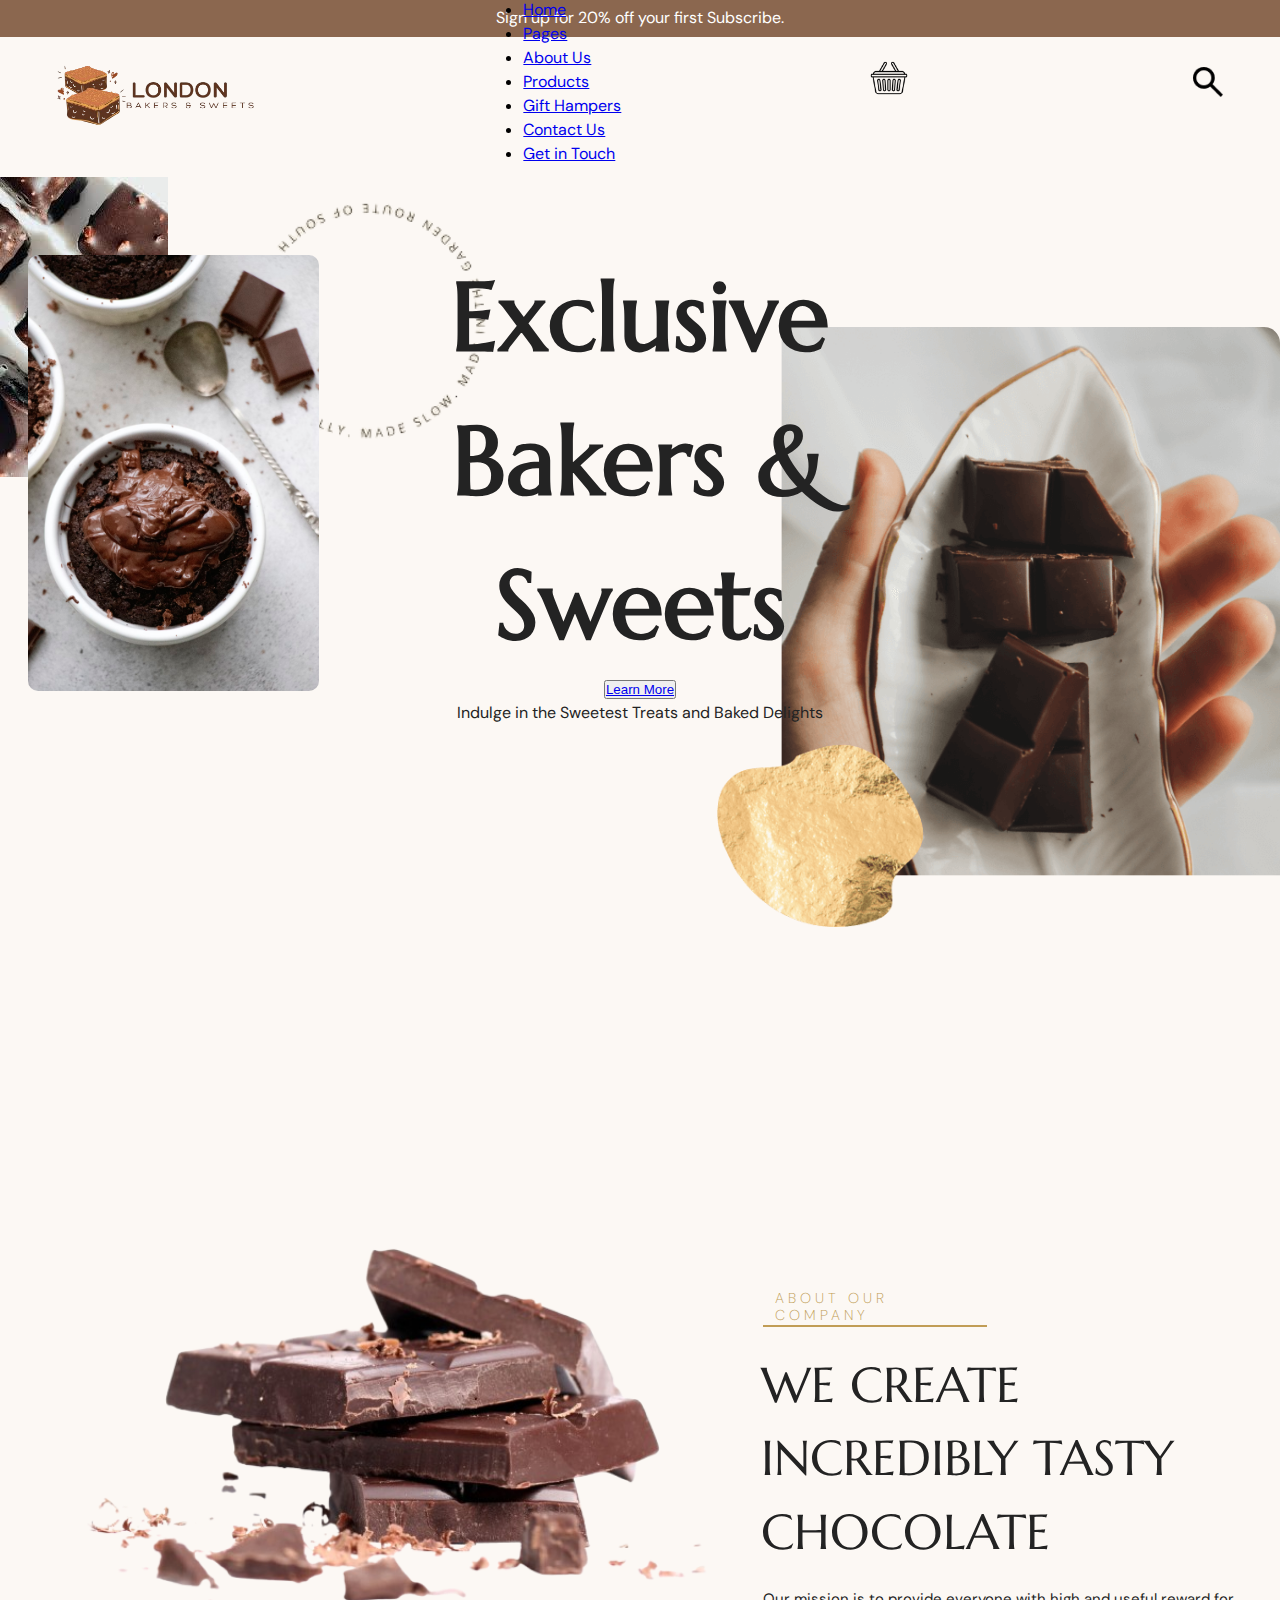
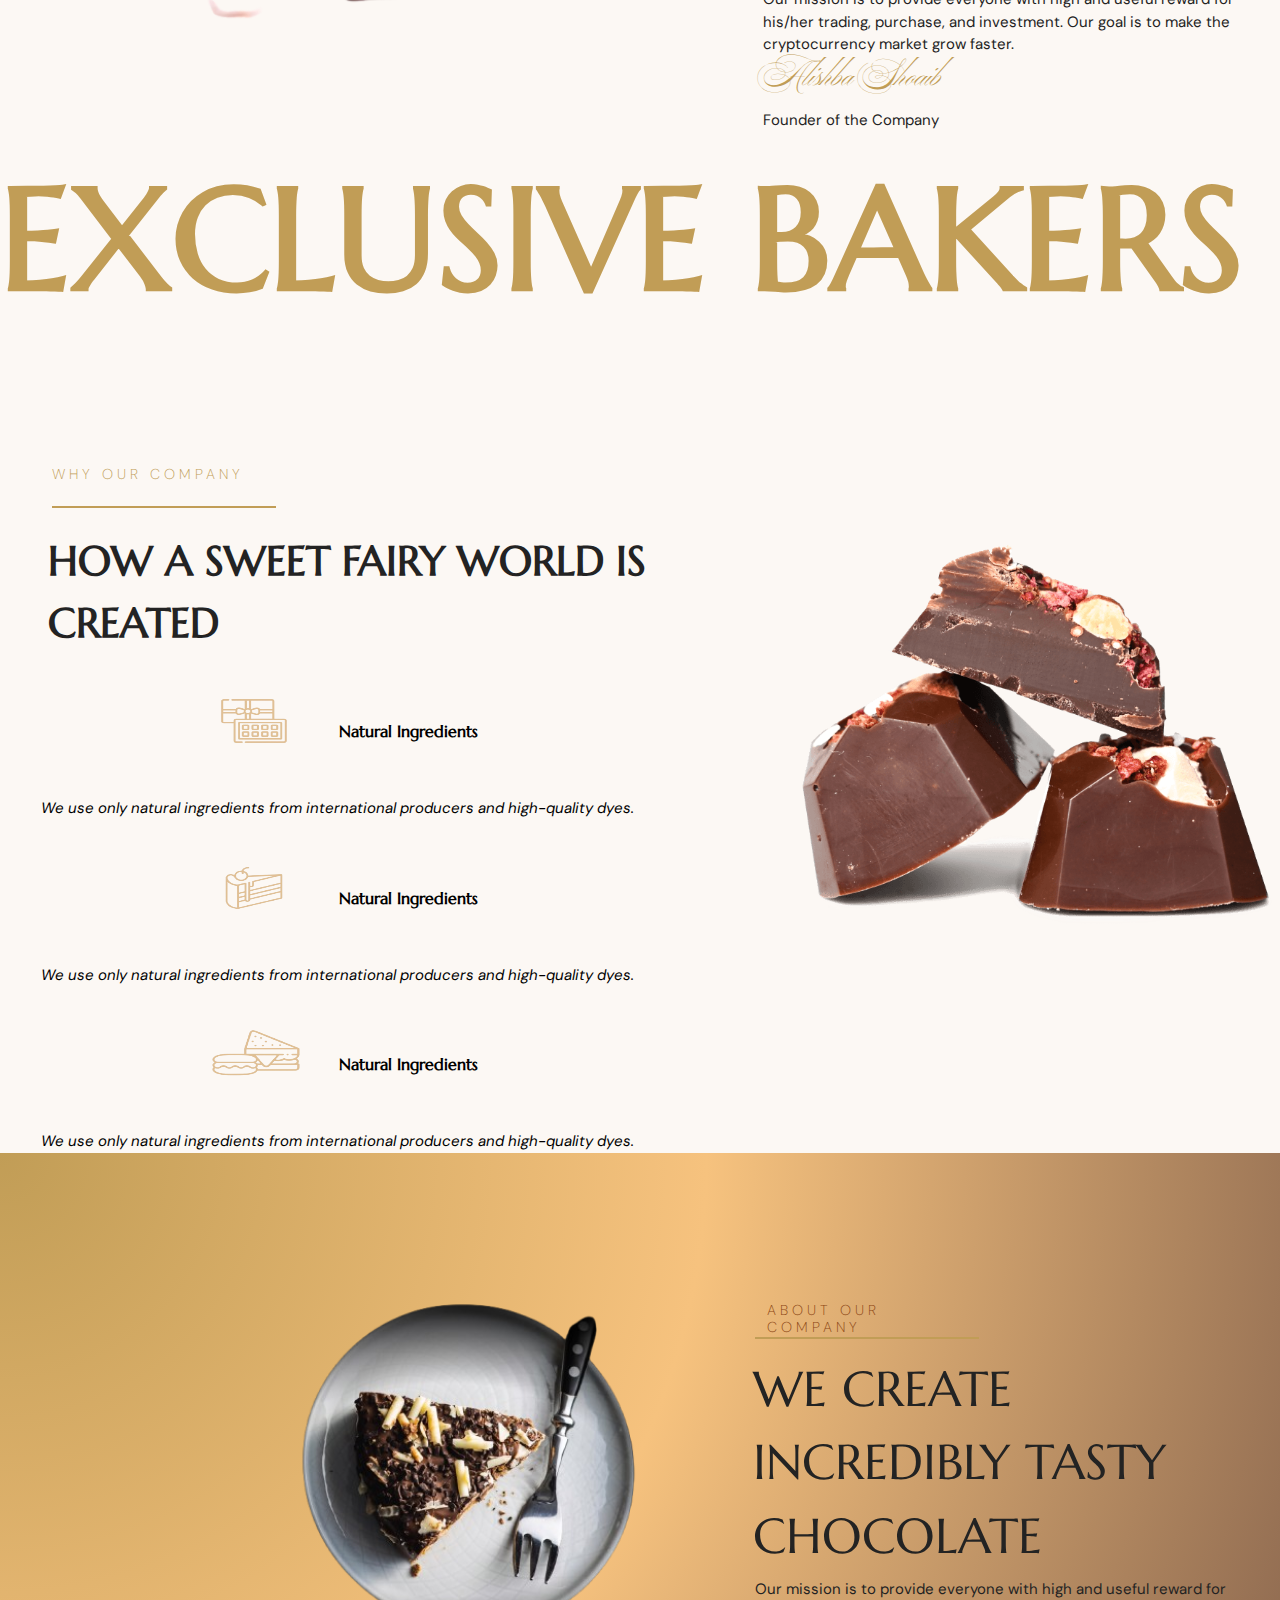
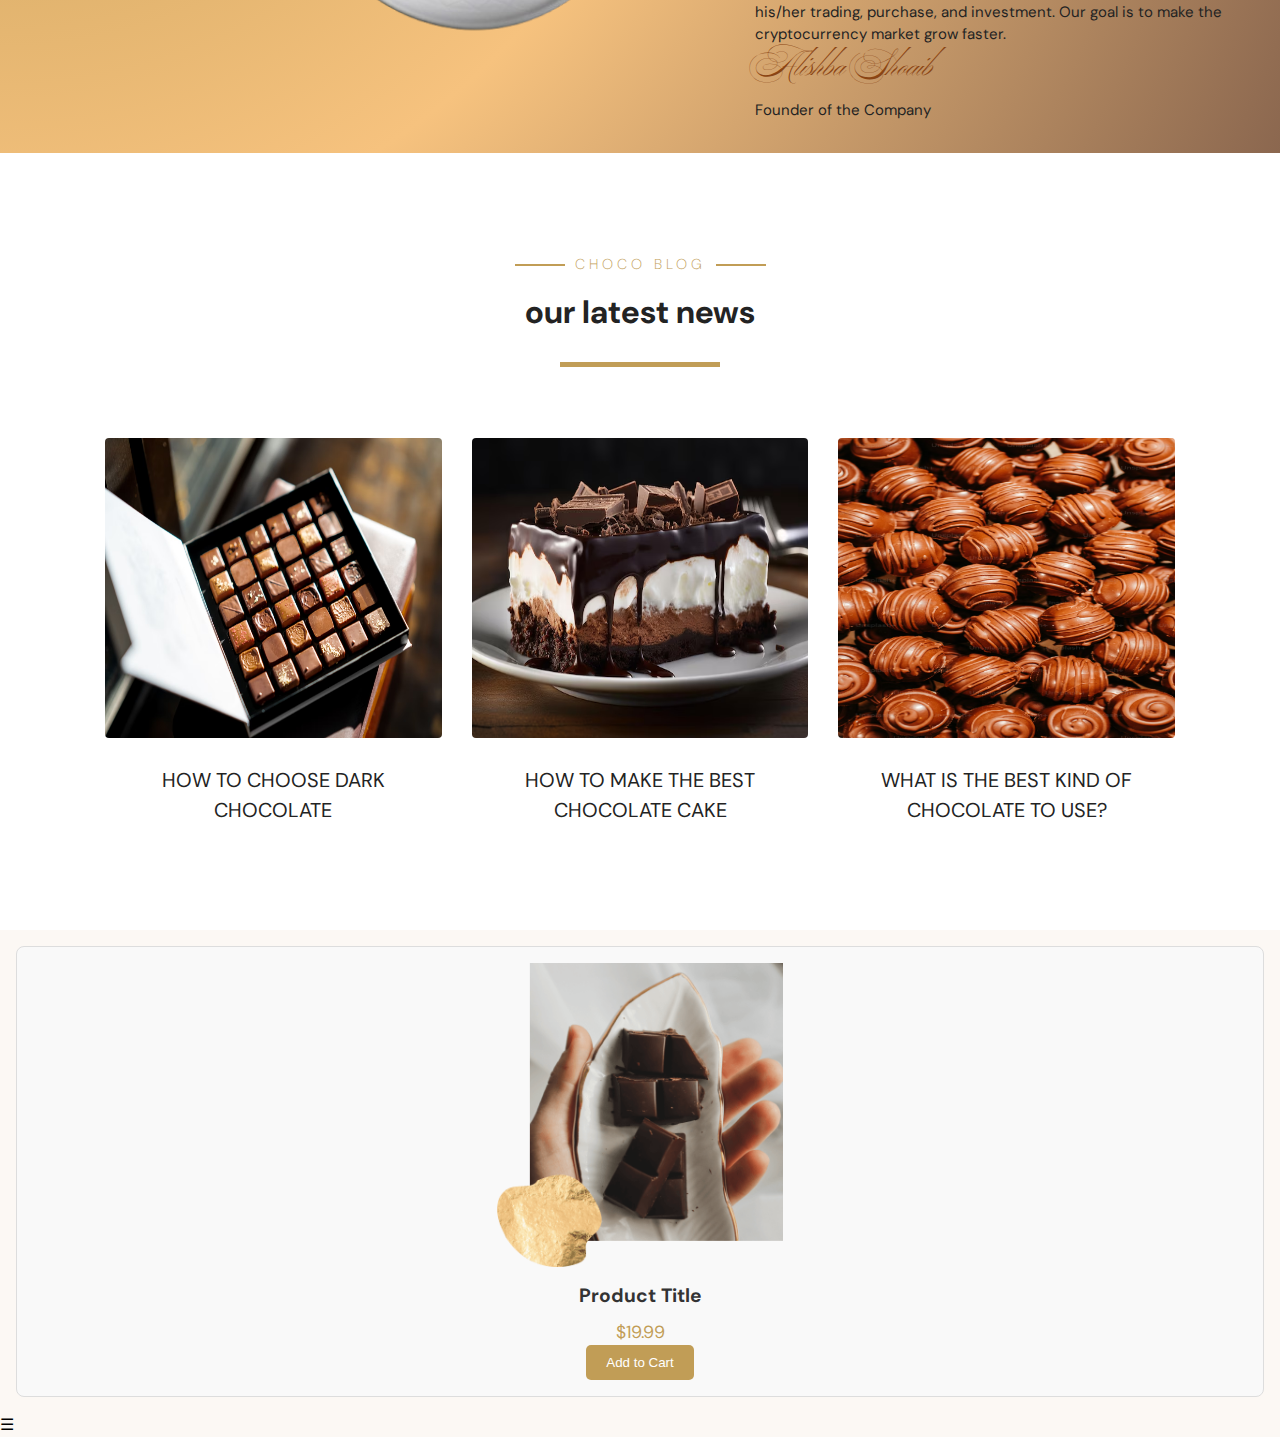
<file: index.html>
<!DOCTYPE html>
<html lang="en">
  <head>
    <meta charset="UTF-8" />
    <meta name="viewport" content="width=device-width, initial-scale=1.0" />
    <title>Sweet Shop</title>
    <!-- GOOGLE FONT -->
    <link
      href="https://fonts.googleapis.com/css2?family=Ballet&family=DM+Sans&family=Marcellus&display=swap"
      rel="stylesheet"
    />
    <!-- aos animation -->
    <link href="https://unpkg.com/aos@2.3.1/dist/aos.css" rel="stylesheet" />
    <!-- css link -->
    <link rel="stylesheet" href="style.css" />
    <!-- font awsome cdn -->
    <link
      rel="stylesheet"
      href="https://cdnjs.cloudflare.com/ajax/libs/font-awesome/6.7.0/css/all.min.css"
      integrity="sha512-9xKTRVabjVeZmc+GUW8GgSmcREDunMM+Dt/GrzchfN8tkwHizc5RP4Ok/MXFFy5rIjJjzhndFScTceq5e6GvVQ=="
      crossorigin="anonymous"
      referrerpolicy="no-referrer"
    />
  </head>
  <body>
    <!-- Top Bar -->
    <div id="top-bar">
      Sign up for 20% off your first
      <a href="subscribe-page.html">Subscribe</a>.
    </div>

    <!-- Header and Navigation -->
    <header>
      <img
        src="Copy_of_Cream_and_Brown_Modern_Cake_Shop_Logo-removebg-preview.png"
        class="logo"
      />
      <nav>
        <ul class="nav__links">
          <li><a href="#">Home</a></li>
          <li class="dropdown">
            <a href="#" class="dropbtn">Pages</a>
            <div class="dropdown-content">
              <a
                target="_blank"
                href="FAQS.html"
                onclick="smoothNavigate(event, 'FAQS.html')"
                >FAQ'S</a
              >
              <a
                href="history.html"
                onclick="smoothNavigate(event, 'history.html')"
                >Our History</a
              >
              <a href="teams.html" onclick="smoothNavigate(event, 'teams.html')"
                >Our Team</a
              >
            </div>
          </li>
          <li>
            <a
              href="About-us.html"
              onclick="smoothNavigate(event, 'About-us.html')"
              >About Us</a
            >
          </li>
          <li class="dropdown">
            <a href="#" class="dropbtn">Products</a>
            <div class="dropdown-content">
              <a
                href="product,sweet.html"
                onclick="smoothNavigate(event, 'product,sweet.html')"
                target="_blank"
                >Sweets</a
              >
              <a
                href="product,bakery.html"
                onclick="smoothNavigate(event, 'product,bakery.html')"
                >Bakery</a
              >
            </div>
          </li>
          <li>
            <a href="gift.html" onclick="smoothNavigate(event, 'gift.html')"
              >Gift Hampers</a
            >
          </li>
          <li>
            <a
              href="Contact.html"
              onclick="smoothNavigate(event, 'Contact.html')"
              >Contact Us</a
            >
          </li>
          <li>
            <a href="get-in.html" onclick="smoothNavigate(event, 'get-in.html')"
              >Get in Touch</a
            >
          </li>
        </ul>
      </nav>
      <div class="cart-container">
         <img class="icon" src="5218600.png"alt="Cart" class="cart-icon">
          <span class="cart-count"></span> </div>
      <!-- <img class="icon" src="images/5218600.png" alt="" /> -->
      <img
        class="icon"
        src="search_24dp_000000_FILL0_wght400_GRAD0_opsz24.png"
        alt=""
      />
    </header>

    <!-- Home Section -->
    <div class="home-section">
      <div class="image-container">
        <img
          src="images__3_round_shape-removebg-preview.png"
          alt=""
          class="animated-round"
        />
        <img
          src="images (2).jpg"
          alt="Moving Image"
          class="animated-image"
        />
        <img
          src="photo-1611151268609-38b11dc842b0.avif"
          class="animate-overlapping"
        />
        <div class="hero">
          <h1>Exclusive Bakers & Sweets</h1>
          <button><a href="learn-more.html">Learn More</a></button>
          <p>Indulge in the Sweetest Treats and Baked Delights</p>
        </div>
        <img src="contacts-1.png" class="new-big-image" />
      </div>
    </div>

    <!-- About Company Section -->
    <div id="about">
      <div class="image-banner">
        <img
          src="homepage_chocolate-removebg-preview.png"
          class="logo6"
        />
      </div>
      <div class="about-text">
        <div class="text-portion">
          <h6>About Our Company</h6>
          <h2>We Create Incredibly Tasty Chocolate</h2>
          <p>
            Our mission is to provide everyone with high and useful reward for
            his/her trading, purchase, and investment. Our goal is to make the
            cryptocurrency market grow faster.
          </p>
          <h5>Alishba Shoaib</h5>
          <p>Founder of the Company</p>
        </div>
      </div>
    </div>

    <!-- Marquee Section -->
    <div class="marquee">
      <h1>Exclusive Bakers & Sweets</h1>
    </div>

    <!---------why our comany----------------->

    <div id="row">
      <div class="col-2">
        <h6>why our company</h6>
        <h1>how a sweet fairy world is created</h1>

        <div class="boxess">
          <img
            src="sweetbox-removebg-preview.png"
            style="height: 6rem"
            class="boxx"
          />
          <h5>Natural Ingredients</h5>
          <p>
            We use only natural ingredients from international producers and
            high-quality dyes.
          </p>
        </div>
        <div class="boxess">
          <img
            src="caky-removebg-preview.png"
            style="height: 6rem"
            class="boxx"
          />
          <h5>Natural Ingredients</h5>
          <p>
            We use only natural ingredients from international producers and
            high-quality dyes.
          </p>
        </div>
        <div class="boxess">
          <img
            src="category--69952-1704119953-removebg-preview.png"
            style="height: 6rem"
            class="boxx"
          />
          <h5>Natural Ingredients</h5>
          <p>
            We use only natural ingredients from international producers and
            high-quality dyes.
          </p>
        </div>
      </div>

      <img src="layer-4 chocooooo.png" alt="library" />
    </div>

    <!-- exclusive -->
    <div id="exclusive">
      <div class="exclusive-image">
        <img src="homepage_2-7-removebg-preview.png" class="logo6" />
      </div>
      <div class="exclusive-text">
        <div class="exclusive-portion">
          <h6>About Our Company</h6>
          <h2>We Create Incredibly Tasty Chocolate</h2>
          <p>
            Our mission is to provide everyone with high and useful reward for
            his/her trading, purchase, and investment. Our goal is to make the
            cryptocurrency market grow faster.
          </p>
          <h5>Alishba Shoaib</h5>
          <p>Founder of the Company</p>

        </div>
      </div>
    </div>

    <!-- featured -->

    <div class="featured">
      <div class="inner">
        <h5>choco blog</h5>
        <h1>our latest news</h1>
        <div class="border"></div>

        <div class="row">
          <div class="col">
            <div class="products">
              <img src="choco4.avif"  />
              <div class="name">HOW TO CHOOSE DARK CHOCOLATE</div>
    
             
            </div>
          </div>

          <div class="col">
            <div class="products">
              <img src="close-up-slice-mississippi-mud-pie-with-layers-chocolate-marshmallow_1234738-31191.avif" />
              <div class="name">How to Make the Best Chocolate Cake</div>
             
            </div>
          </div>

          <div class="col">
            <div class="products">
              <img src="choco1.avif"  />
              <div class="name">What is the Best Kind of Chocolate to Use?</div>
              
            </div>
          </div>
        </div>
      </div>
    </div>

    <div class="product">
      <img src="contacts-1.png" alt="Product Image" class="product-image">
      <h2 class="product-title">Product Title</h2>
      <p class="product-price">$19.99</p>
      <button class="add-to-cart" onclick="addToCart('Product Title', 19.99)">Add to Cart</button>
  </div>
  <!-- Hamburger Icon -->
<div class="hamburger" onclick="toggleMenu()">
  &#9776; <!-- This is the hamburger icon -->
</div>

<script>
  function toggleMenu() {
      const navLinks = document.querySelector('.nav__links');
      navLinks.classList.toggle('active'); // Toggle the display of navigation links
  }
</script>

  

    <!-- AOS JavaScript -->
    <script src="https://unpkg.com/aos@2.3.1/dist/aos.js"></script>
    <script>
      AOS.init();

      // Smooth navigation function
      function smoothNavigate(event, url) {
        event.preventDefault();
        document.body.classList.add("fade-out");
        setTimeout(() => {
          window.location.href = url;
        }, 500); // match with CSS transition duration
      }

      let cart = [];

function addToCart(productTitle, productPrice) {
    const product = { title: productTitle, price: productPrice };
    cart.push(product);
    alert(productTitle + " has been added to your cart!");
    updateCart();
}

function updateCart() {
    const cartCountElement = document.querySelector('.cart-count');
    cartCountElement.textContent = cart.length;
    
    // Optionally, log the cart items to the console for debugging
    console.log(cart);
}



    </script>
    
  </body>
</html>
</file>
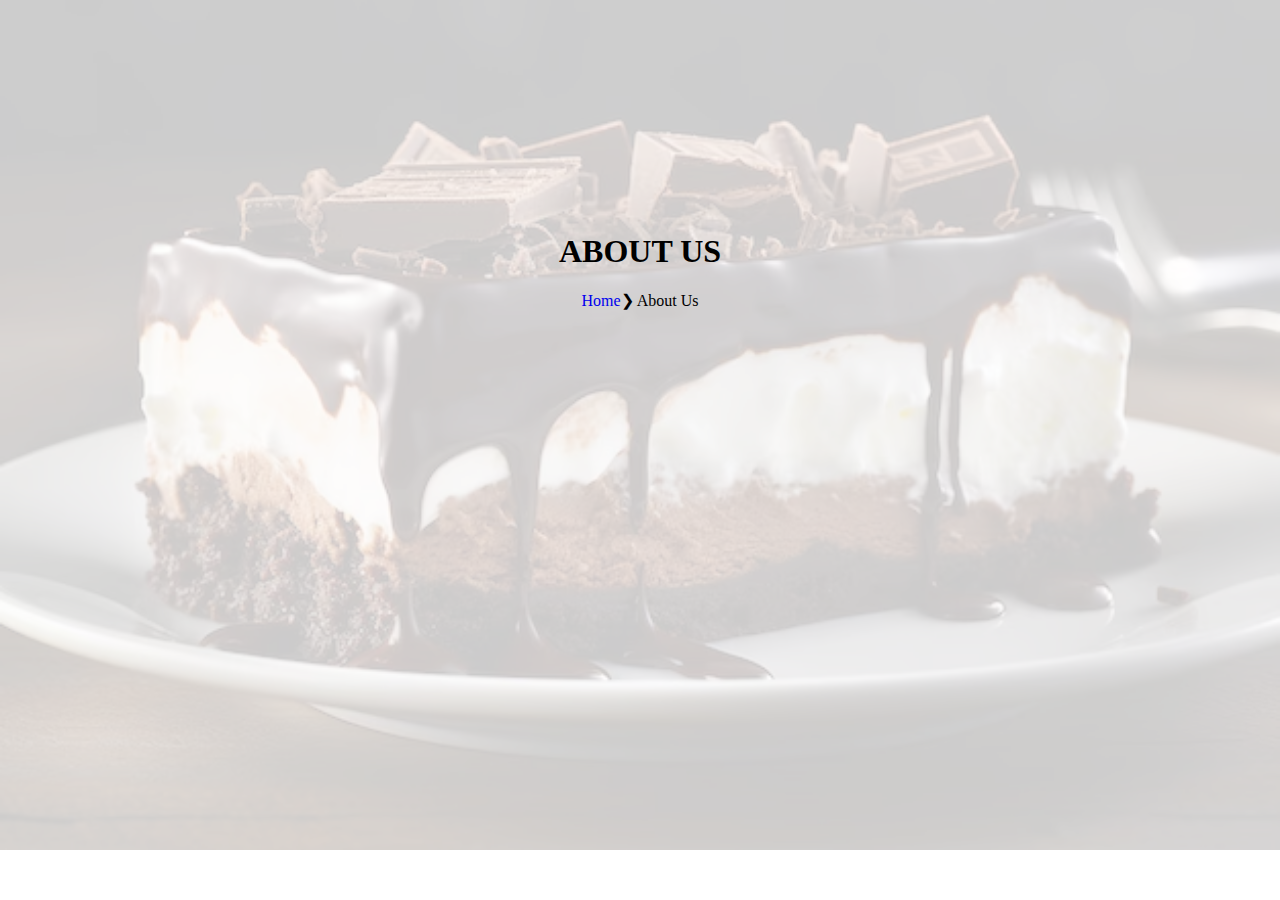
<file: About-us.html>
<!DOCTYPE html>
<html lang="en">
<head>
    <meta charset="UTF-8">
    <meta name="viewport" content="width=device-width, initial-scale=1.0">
    <title>Sweet Shop/Learn More</title>
    <style>
        .page-header{
        position: absolute;
        z-index: -1;
        left: 0;
        right: 0;
        top: 0;
        bottom: 0;
        opacity: 0.2;
        background: #232323;
        }
        .page-header{
            background-image: url(close-up-slice-mississippi-mud-pie-with-layers-chocolate-marshmallow_1234738-31191.avif); background-size:cover; 
            background-repeat:no-repeat; 
            background-attachment:scroll; 
            background-position:center center; 
            min-height: 450px; 
            margin-bottom: 50px; 
            padding-top: 38px; 
            padding-bottom: 50px;
        }
        .content{
            text-align: center;
            margin: 233px;
        }
        .content a{
            text-decoration: none;
        }
        </style>
</head>
<body>
    <div class="page-header"></div>
    <div class="content"><h1>ABOUT US</h1>
        <p> <a href="About-us.html">Home</a>&#10095; About Us </p>
    </div>
</body>
</html>
</file>
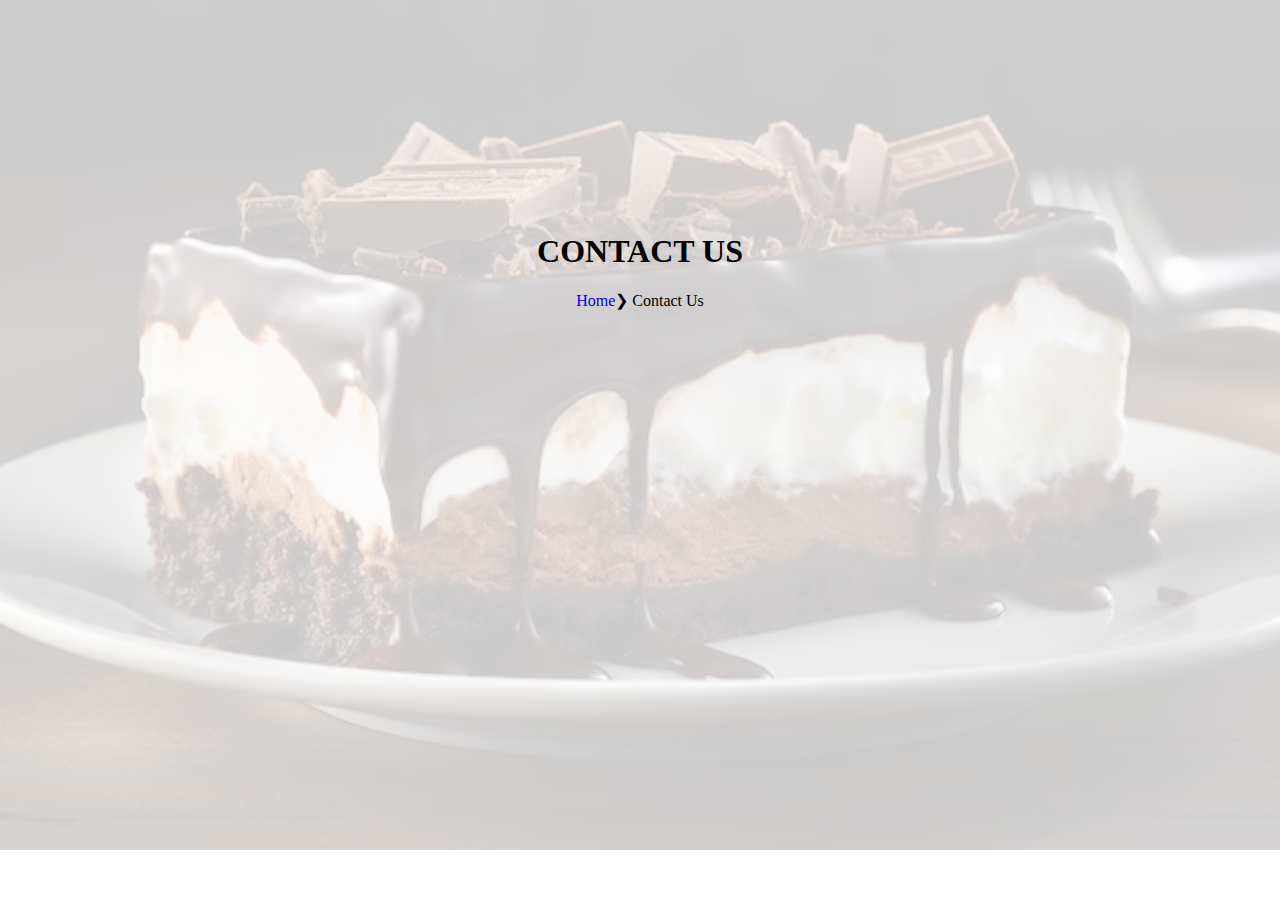
<file: Contact.html>
<!DOCTYPE html>
<html lang="en">
<head>
    <meta charset="UTF-8">
    <meta name="viewport" content="width=device-width, initial-scale=1.0">
    <title>Sweet Shop/Contact Us</title>
    <style>
        .page-header{
        position: absolute;
        z-index: -1;
        left: 0;
        right: 0;
        top: 0;
        bottom: 0;
        opacity: 0.2;
        background: #232323;
        }
        .page-header{
            background-image: url(close-up-slice-mississippi-mud-pie-with-layers-chocolate-marshmallow_1234738-31191.avif); background-size:cover; 
            background-repeat:no-repeat; 
            background-attachment:scroll; 
            background-position:center center; 
            min-height: 450px; 
            margin-bottom: 50px; 
            padding-top: 38px; 
            padding-bottom: 50px;
        }
        .content{
            text-align: center;
            margin: 233px;
        }
        .content a{
            text-decoration: none;
        }
        </style>
</head>
<body>
    <div class="page-header"></div>
    <div class="content"><h1>CONTACT US</h1>
        <p> <a href="index.html">Home</a>&#10095; Contact Us </p>
    </div>
</body>
</html>
</file>
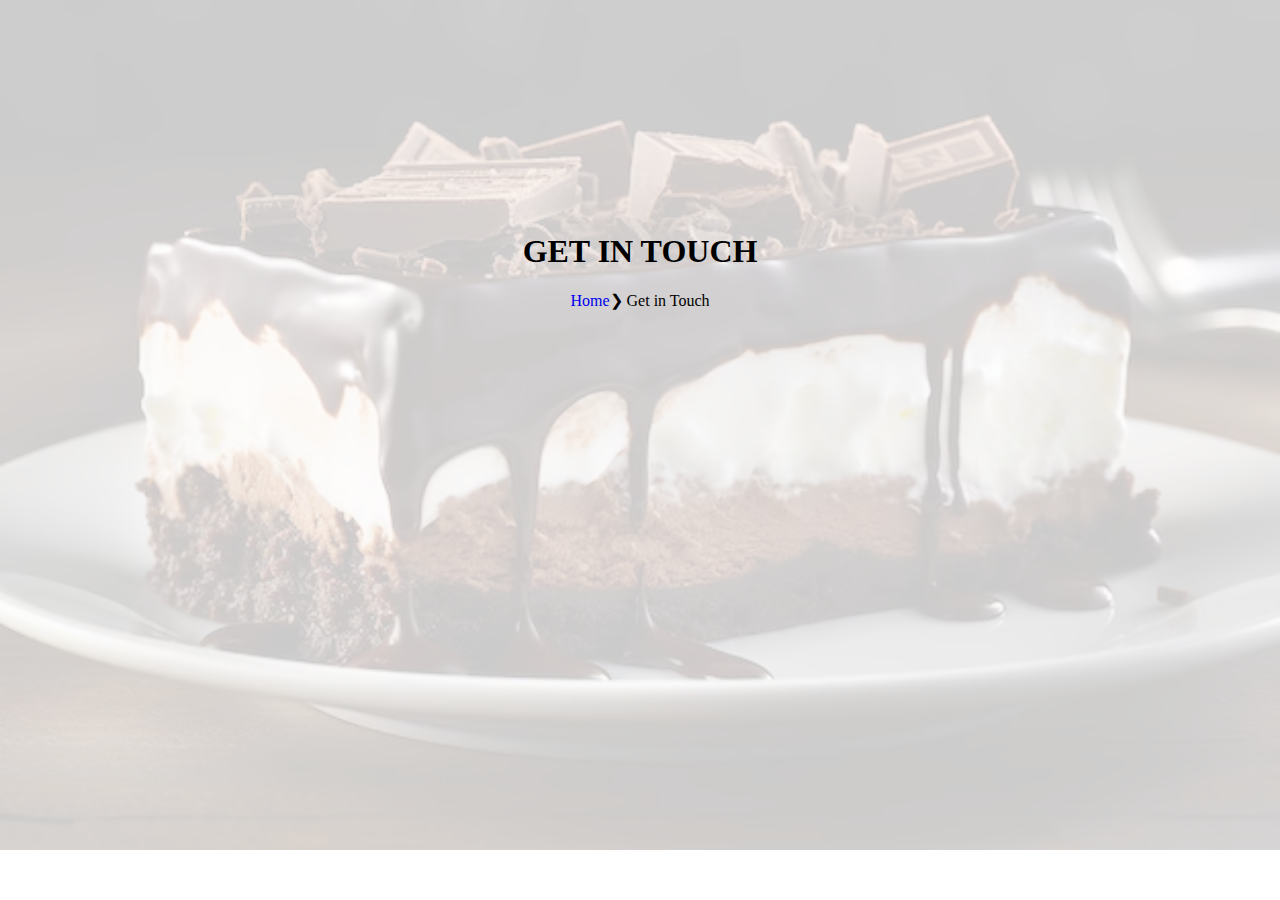
<file: get-in.html>
<!DOCTYPE html>
<html lang="en">
<head>
    <meta charset="UTF-8">
    <meta name="viewport" content="width=device-width, initial-scale=1.0">
    <title>Sweet Shop/Get in Touch</title>
    <style>
        .page-header{
        position: absolute;
        z-index: -1;
        left: 0;
        right: 0;
        top: 0;
        bottom: 0;
        opacity: 0.2;
        background: #232323;
        }
        .page-header{
            background-image: url(close-up-slice-mississippi-mud-pie-with-layers-chocolate-marshmallow_1234738-31191.avif); background-size:cover; 
            background-repeat:no-repeat; 
            background-attachment:scroll; 
            background-position:center center; 
            min-height: 450px; 
            margin-bottom: 50px; 
            padding-top: 38px; 
            padding-bottom: 50px;
        }
        .content{
            text-align: center;
            margin: 233px;
        }
        .content a{
            text-decoration: none;
        }
        </style>
</head>
<body>
    <div class="page-header"></div>
    <div class="content"><h1>GET IN TOUCH</h1>
        <p> <a href="index.html">Home</a>&#10095; Get in Touch </p>
    </div>
</body>
</html>
</file>
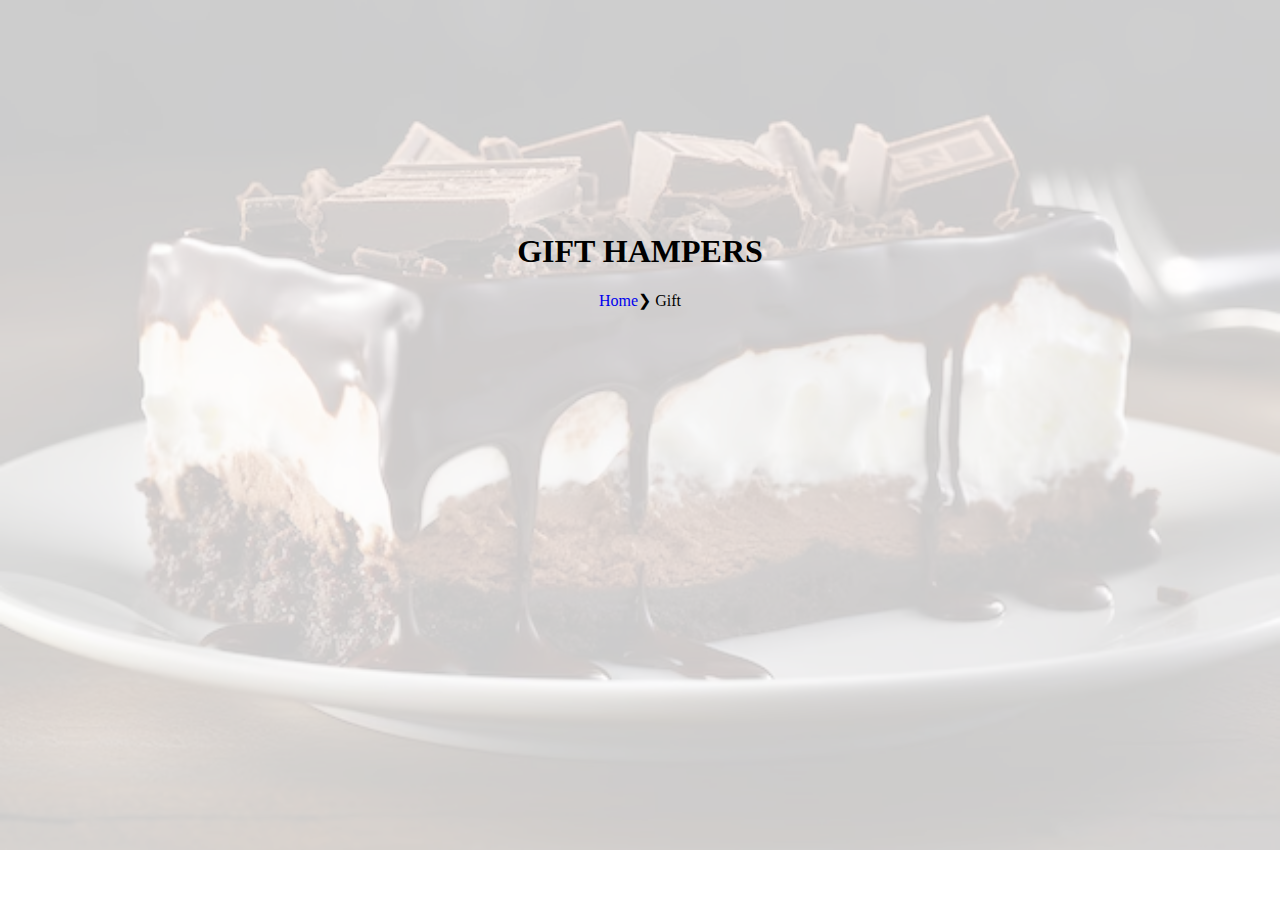
<file: gift.html>
<!DOCTYPE html>
<html lang="en">
<head>
    <meta charset="UTF-8">
    <meta name="viewport" content="width=device-width, initial-scale=1.0">
    <title>Sweet Shop/Gift Hampers</title>
    <style>
        .page-header{
        position: absolute;
        z-index: -1;
        left: 0;
        right: 0;
        top: 0;
        bottom: 0;
        opacity: 0.2;
        background: #232323;
        }
        .page-header{
            background-image: url(close-up-slice-mississippi-mud-pie-with-layers-chocolate-marshmallow_1234738-31191.avif); background-size:cover; 
            background-repeat:no-repeat; 
            background-attachment:scroll; 
            background-position:center center; 
            min-height: 450px; 
            margin-bottom: 50px; 
            padding-top: 38px; 
            padding-bottom: 50px;
        }
        .content{
            text-align: center;
            margin: 233px;
        }
        .content a{
            text-decoration: none;
        }
        </style>
</head>
<body>
    <div class="page-header"></div>
    <div class="content"><h1>GIFT HAMPERS</h1>
        <p> <a href="index.html">Home</a>&#10095; Gift </p>
    </div>
</body>
</html>
</file>
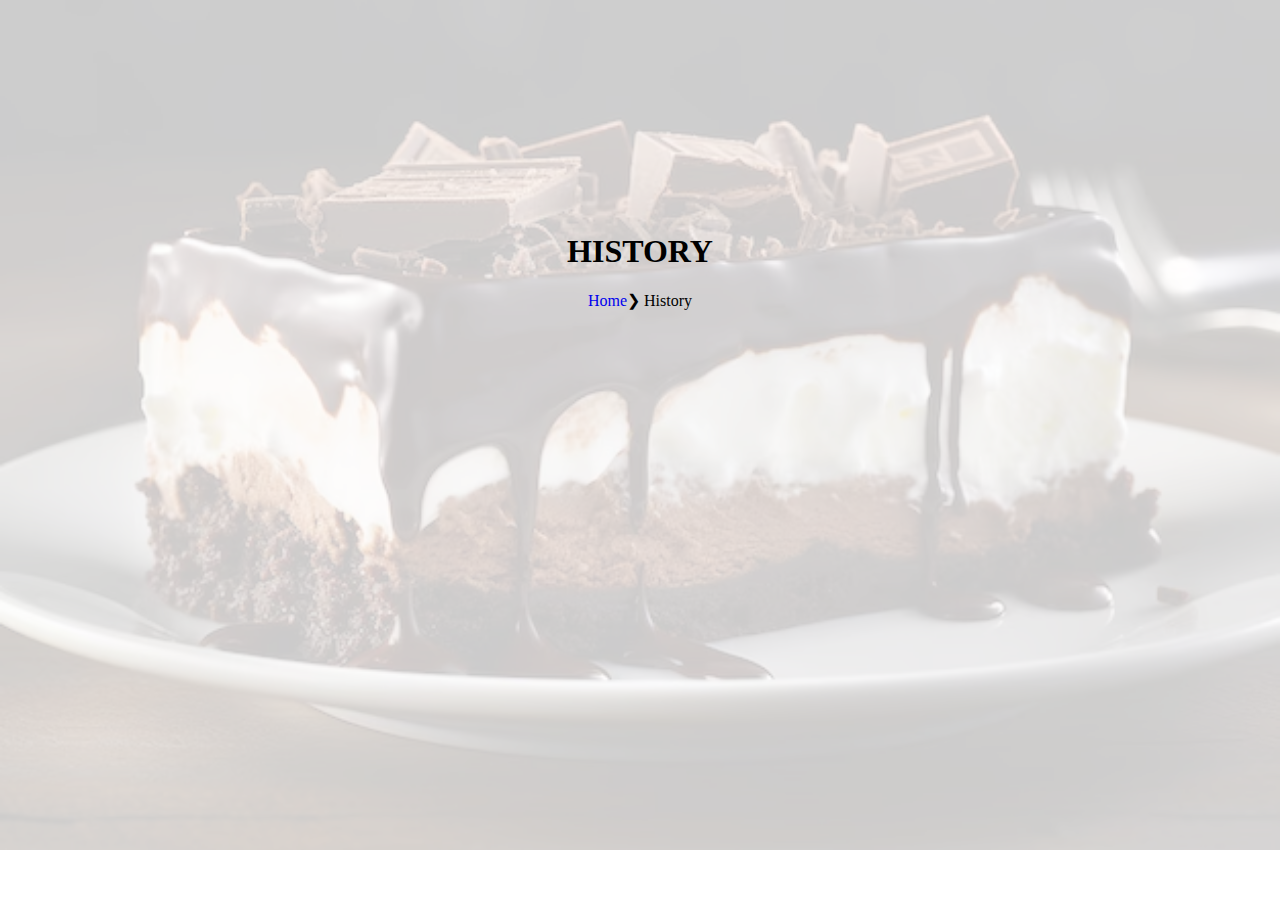
<file: history.html>
<!DOCTYPE html>
<html lang="en">
<head>
    <meta charset="UTF-8">
    <meta name="viewport" content="width=device-width, initial-scale=1.0">
    <title>Sweet Shop/Our History</title>
    <style>
        .page-header{
        position: absolute;
        z-index: -1;
        left: 0;
        right: 0;
        top: 0;
        bottom: 0;
        opacity: 0.2;
        background: #232323;
        }
        .page-header{
            background-image: url(close-up-slice-mississippi-mud-pie-with-layers-chocolate-marshmallow_1234738-31191.avif); background-size:cover; 
            background-repeat:no-repeat; 
            background-attachment:scroll; 
            background-position:center center; 
            min-height: 450px; 
            margin-bottom: 50px; 
            padding-top: 38px; 
            padding-bottom: 50px;
        }
        .content{
            text-align: center;
            margin: 233px;
        }
        .content a{
            text-decoration: none;
        }
        </style>
</head>
<body>
    <div class="page-header"></div>
    <div class="content"><h1>HISTORY</h1>
        <p> <a href="index.html">Home</a>&#10095; History </p>
    </div>
</body>
</html>
</file>
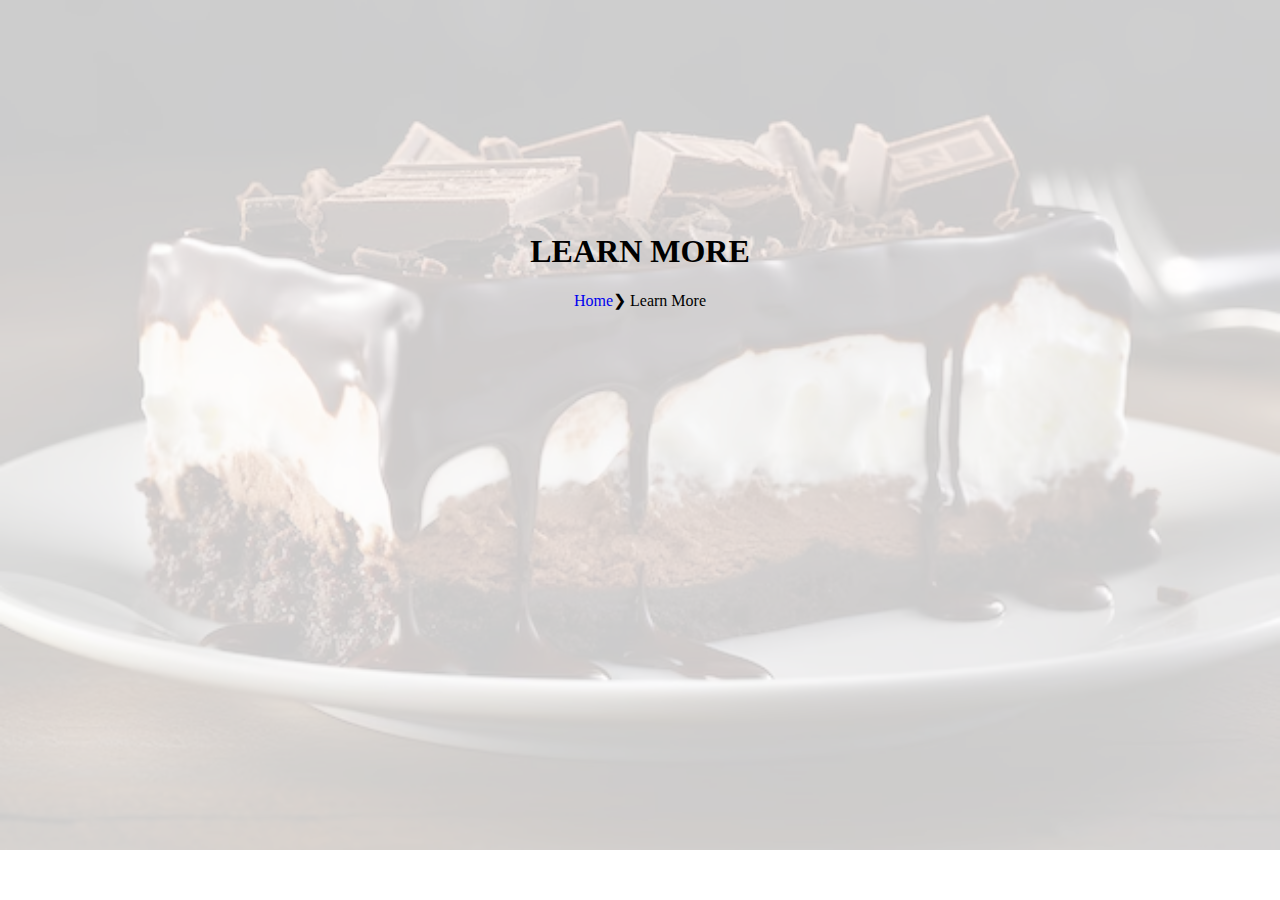
<file: learn-more.html>
<!DOCTYPE html>
<html lang="en">
<head>
    <meta charset="UTF-8">
    <meta name="viewport" content="width=device-width, initial-scale=1.0">
    <title>Sweet Shop/Learn More</title>
    <style>
        .page-header{
        position: absolute;
        z-index: -1;
        left: 0;
        right: 0;
        top: 0;
        bottom: 0;
        opacity: 0.2;
        background: #232323;
        }
        .page-header{
            background-image: url(close-up-slice-mississippi-mud-pie-with-layers-chocolate-marshmallow_1234738-31191.avif); background-size:cover; 
            background-repeat:no-repeat; 
            background-attachment:scroll; 
            background-position:center center; 
            min-height: 450px; 
            margin-bottom: 50px; 
            padding-top: 38px; 
            padding-bottom: 50px;
        }
        .content{
            text-align: center;
            margin: 233px;
        }
        .content a{
            text-decoration: none;
        }
        </style>
</head>
<body>
    <div class="page-header"></div>
    <div class="content"><h1>LEARN MORE</h1>
        <p> <a href="index.html">Home</a>&#10095; Learn More </p>
    </div>
</body>
</html>
</file>
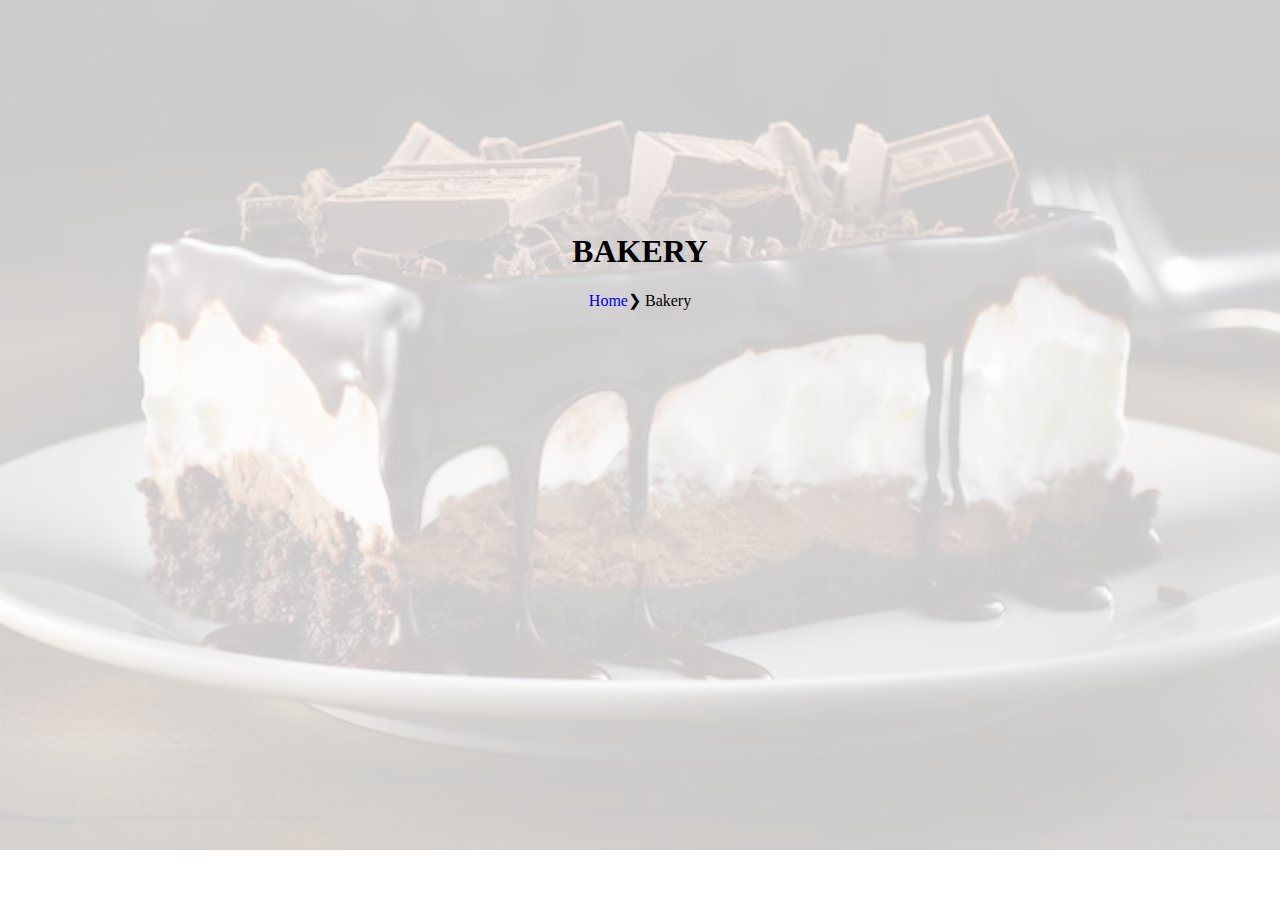
<file: product,bakery.html>
<!DOCTYPE html>
<html lang="en">
<head>
    <meta charset="UTF-8">
    <meta name="viewport" content="width=device-width, initial-scale=1.0">
    <title>Sweet Shop/Bakery</title>
    <style>
        .page-header{
        position: absolute;
        z-index: -1;
        left: 0;
        right: 0;
        top: 0;
        bottom: 0;
        opacity: 0.2;
        background: #232323;
        }
        .page-header{
            background-image: url(close-up-slice-mississippi-mud-pie-with-layers-chocolate-marshmallow_1234738-31191.avif); background-size:cover; 
            background-repeat:no-repeat; 
            background-attachment:scroll; 
            background-position:center center; 
            min-height: 450px; 
            margin-bottom: 50px; 
            padding-top: 38px; 
            padding-bottom: 50px;
        }
        .content{
            text-align: center;
            margin: 233px;
        }
        .content a{
            text-decoration: none;
        }
        </style>
</head>
<body>
    <div class="page-header"></div>
    <div class="content"><h1>BAKERY</h1>
        <p> <a href="index.html">Home</a>&#10095; Bakery </p>
    </div>
</body>
</html>
</file>
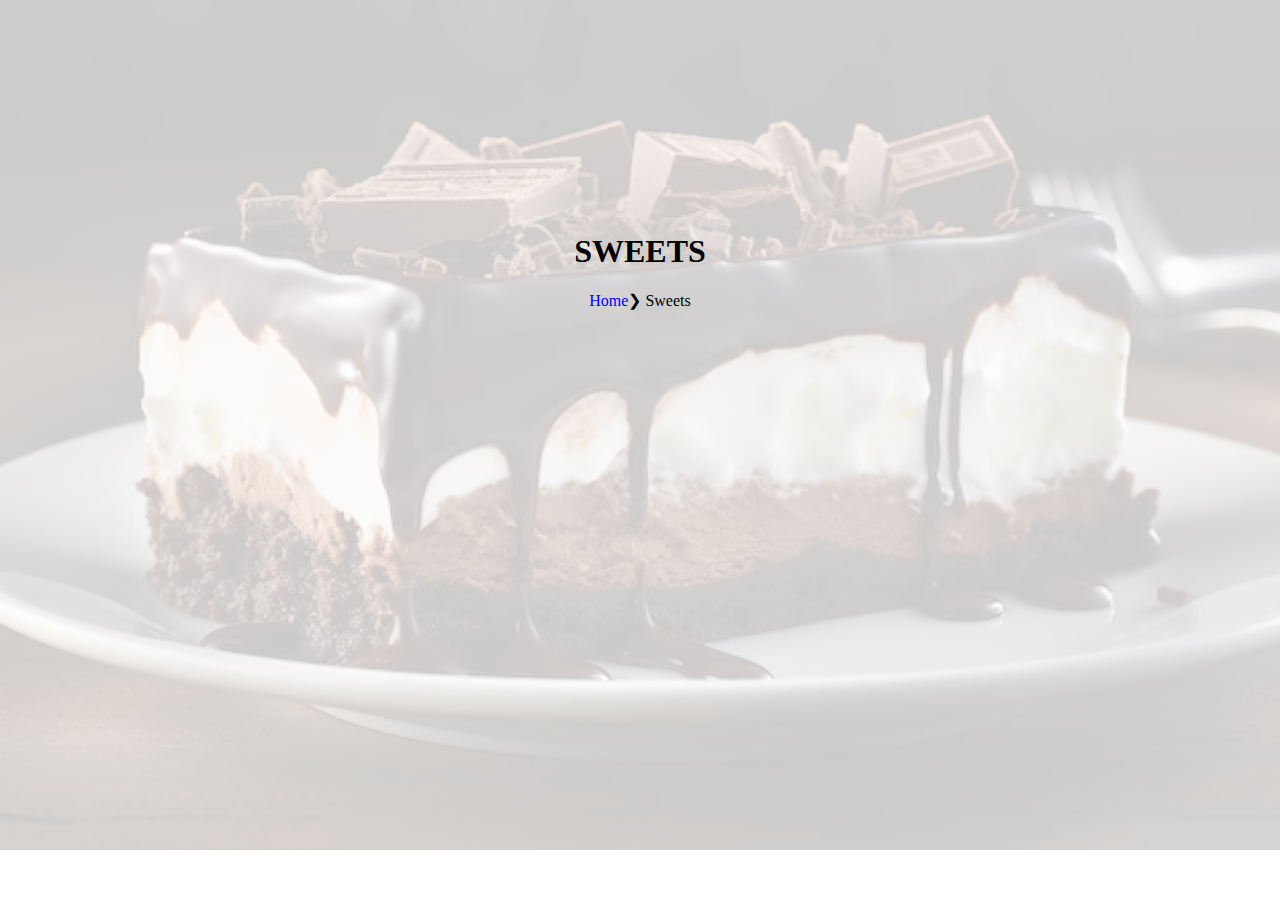
<file: product,sweet.html>
<!DOCTYPE html>
<html lang="en">
<head>
    <meta charset="UTF-8">
    <meta name="viewport" content="width=device-width, initial-scale=1.0">
    <title>Sweet Shop/Sweets</title>
    <style>
        .page-header{
        position: absolute;
        z-index: -1;
        left: 0;
        right: 0;
        top: 0;
        bottom: 0;
        opacity: 0.2;
        background: #232323;
        }
        .page-header{
            background-image: url(close-up-slice-mississippi-mud-pie-with-layers-chocolate-marshmallow_1234738-31191.avif); background-size:cover; 
            background-repeat:no-repeat; 
            background-attachment:scroll; 
            background-position:center center; 
            min-height: 450px; 
            margin-bottom: 50px; 
            padding-top: 38px; 
            padding-bottom: 50px;
        }
        .content{
            text-align: center;
            margin: 233px;
        }
        .content a{
            text-decoration: none;
        }
        </style>
</head>
<body>
    <div class="page-header"></div>
    <div class="content"><h1>SWEETS</h1>
        <p> <a href="index.html">Home</a>&#10095; Sweets </p>
    </div>
</body>
</html>
</file>
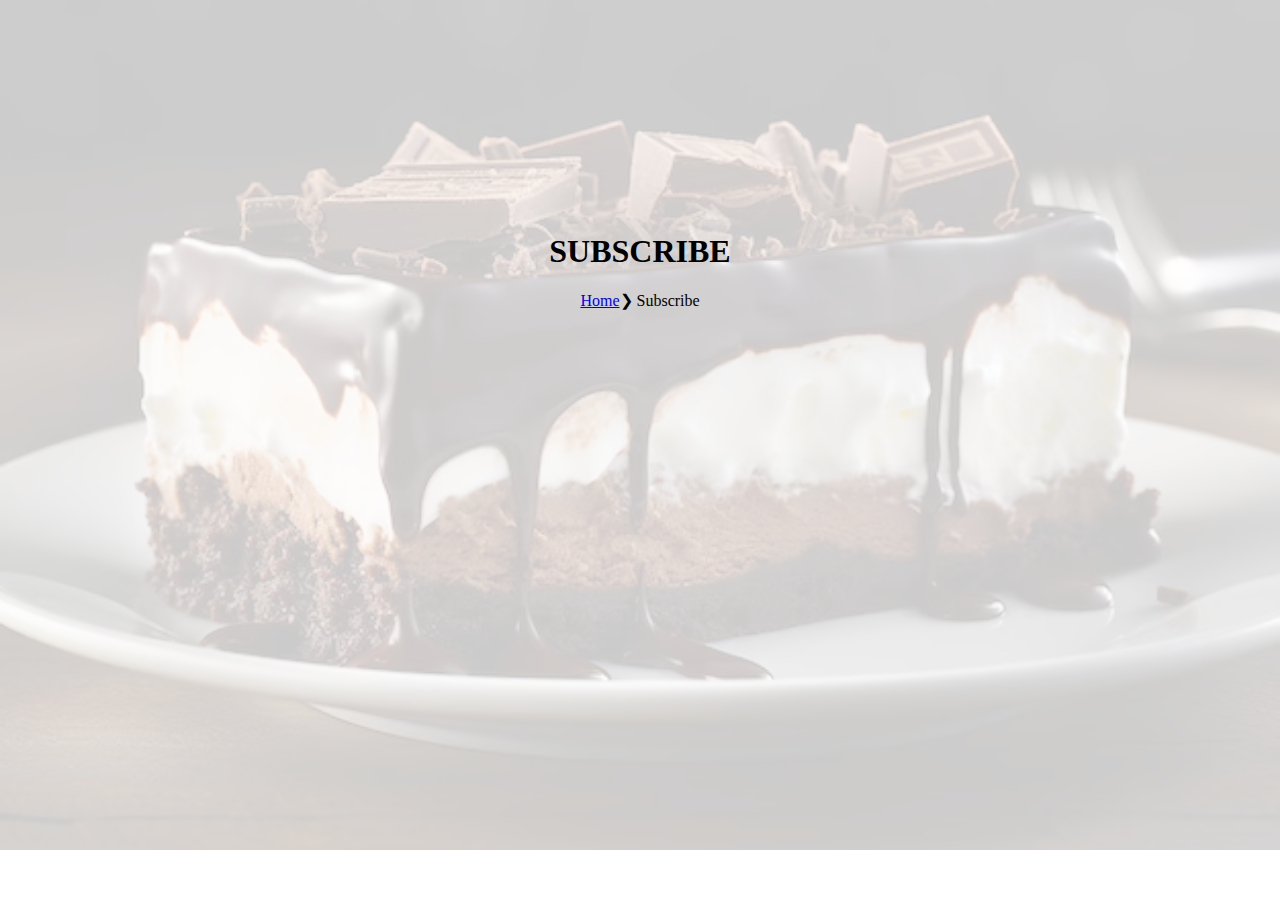
<file: subscribe-page.html>
<!DOCTYPE html>
<html lang="en">
<head>
    <meta charset="UTF-8">
    <meta name="viewport" content="width=device-width, initial-scale=1.0">
    <title>Sweet Shop/Learn More</title>
    <style>
        .page-header{
        position: absolute;
        z-index: -1;
        left: 0;
        right: 0;
        top: 0;
        bottom: 0;
        opacity: 0.2;
        background: #232323;
        }
        .page-header{
            background-image: url(close-up-slice-mississippi-mud-pie-with-layers-chocolate-marshmallow_1234738-31191.avif); background-size:cover; 
            background-repeat:no-repeat; 
            background-attachment:scroll; 
            background-position:center center; 
            min-height: 450px; 
            margin-bottom: 50px; 
            padding-top: 38px; 
            padding-bottom: 50px;
        }
        .content{
            text-align: center;
            margin: 233px;
        }
        </style>
</head>
<body>
    <div class="page-header"></div>
    <div class="content"><h1>SUBSCRIBE</h1>
        <p> <a href="subscribe-page.html">Home</a>&#10095; Subscribe </p>
    </div>
</body>
</html>
</file>
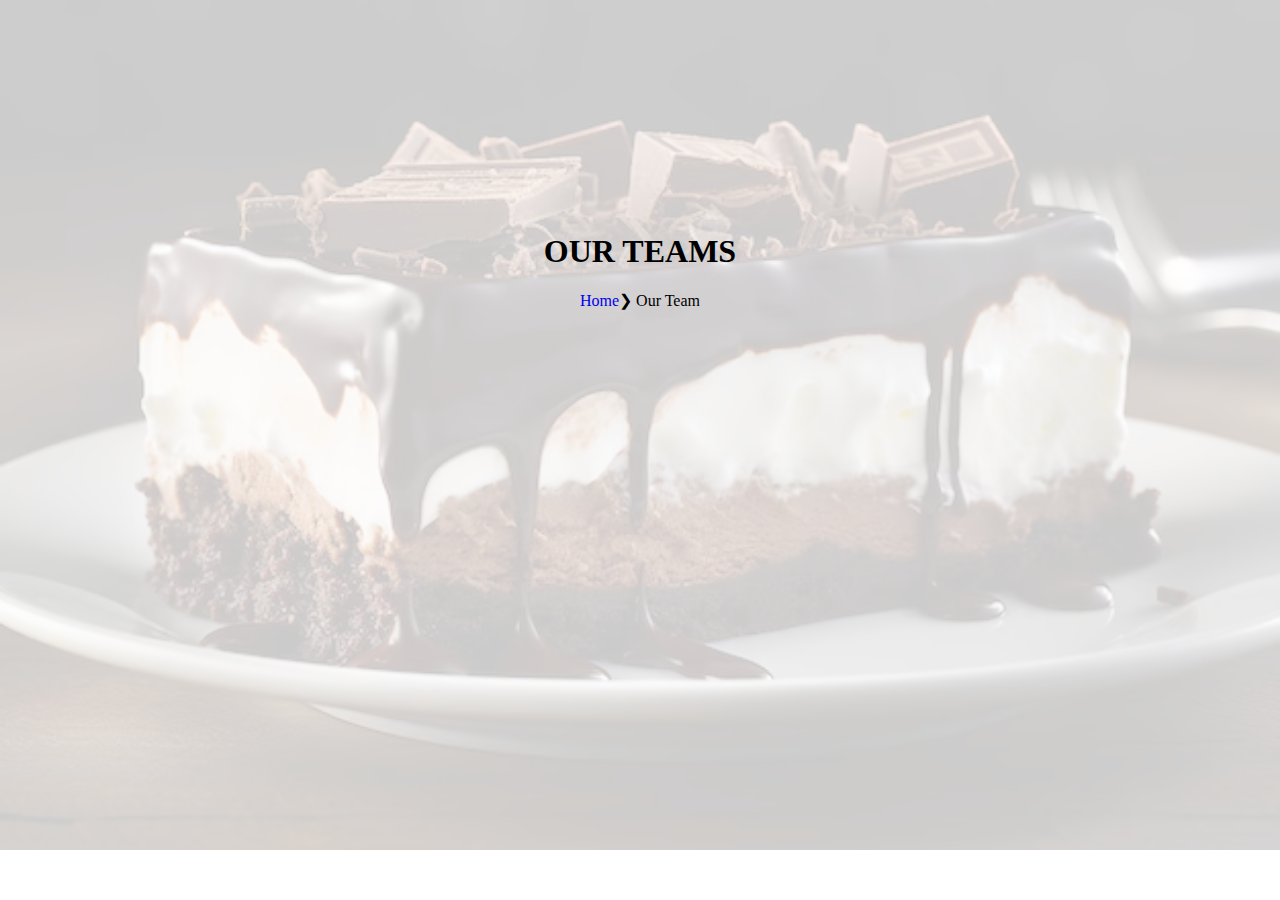
<file: teams.html>
<!DOCTYPE html>
<html lang="en">
<head>
    <meta charset="UTF-8">
    <meta name="viewport" content="width=device-width, initial-scale=1.0">
    <title>Sweet Shop/Our Team</title>
    <style>
        .page-header{
        position: absolute;
        z-index: -1;
        left: 0;
        right: 0;
        top: 0;
        bottom: 0;
        opacity: 0.2;
        background: #232323;
        }
        .page-header{
            background-image: url(close-up-slice-mississippi-mud-pie-with-layers-chocolate-marshmallow_1234738-31191.avif); background-size:cover; 
            background-repeat:no-repeat; 
            background-attachment:scroll; 
            background-position:center center; 
            min-height: 450px; 
            margin-bottom: 50px; 
            padding-top: 38px; 
            padding-bottom: 50px;
        }
        .content{
            text-align: center;
            margin: 233px;
        }
        .content a{
            text-decoration: none;
        }
        </style>
</head>
<body>
    <div class="page-header"></div>
    <div class="content"><h1>OUR TEAMS</h1>
        <p> <a href="index.html">Home</a>&#10095; Our Team </p>
    </div>
</body>
</html>
</file>
<file: style.css>
* {
    margin: 0;
    padding: 0;
    box-sizing: border-box;
}

body {
    background: #FCF8F4;
    text-decoration: none;
    box-sizing: border-box;
    font-family: 'DM Sans', sans-serif; /* Ensure the font is consistent across devices */
    font-size: 16px; /* Default font size */
    line-height: 1.5;
}

/* Responsive font size */
@media screen and (max-width: 768px) {
    body {
        font-size: 14px; /* Slightly smaller font on tablets */
    }
}

@media screen and (max-width: 480px) {
    body {
        font-size: 12px; /* Smaller font size on smaller mobile screens */
    }
}


/* ------------------top bar----------------- */
#top-bar {
    background-color: #8B674F;
    color: #FFFFFF;
    padding: 0.4rem;
    text-align: center;
    font-size: 1rem; /* Default font size */
}

/* Responsive adjustments */
@media screen and (max-width: 768px) {
    #top-bar {
        padding: 0.6rem; /* Slightly more padding on tablets */
        font-size: 0.9rem; /* Reduce font size on tablets */
    }
}

@media screen and (max-width: 480px) {
    #top-bar {
        padding: 0.8rem; /* More padding on small screens */
        font-size: 0.8rem; /* Smaller font size on smaller mobile screens */
    }
}

#top-bar a {
    color: #FFFFFF;
    text-decoration: none;
}

@media screen and (max-width: 480px) {
    #top-bar a {
        font-size: 0.9rem; /* Smaller font size for the links on smaller screens */
    }
}


/* Media queries for responsiveness */

/* @media screen and (max-width:900px) {
    #top-bar {
        display: none;
    }
} */

/* -----------------------navigation bar---------------------- */
header {
    display: flex;
    justify-content: space-between;
    align-items: center;
    height: 90px;
    padding: 0 20px; /* Adding horizontal padding for better spacing */
}

/* On tablets (max-width: 768px) */
@media screen and (max-width: 768px) {
    header {
        height: 80px; /* Adjust height for tablets */
        padding: 0 15px; /* Reduce padding for better space */
    }
}

/* On mobile (max-width: 480px) */
@media screen and (max-width: 480px) {
    header {
        height: 70px; /* Reduce header height for small screens */
        padding: 0 10px; /* Even smaller padding on small screens */
        flex-direction: column; /* Stack elements vertically */
        justify-content: center; /* Center elements vertically when stacked */
    }
}
header .logo {
    cursor: pointer;
    height: 18rem;
    padding-top: 2rem;
    max-width: 100%; /* Prevents the logo from stretching beyond its container */
    object-fit: contain; /* Ensures the logo is contained within the space */
}

/* On tablets (max-width: 768px) */
@media screen and (max-width: 768px) {
    header .logo {
        height: 12rem; /* Reduce the logo size on tablets */
        padding-top: 1rem; /* Adjust padding for better spacing */
    }
}

/* On mobile (max-width: 480px) */
@media screen and (max-width: 480px) {
    header .logo {
        height: 8rem; /* Further reduce the logo size on small screens */
        padding-top: 1rem; /* Consistent padding */
    }
}


/* Basic Navigation */
nav {
    display: flex;
    justify-content: space-between;
    align-items: center;
}

/* For tablets and mobile devices */
@media screen and (max-width: 768px) {
    .nav__links {
        display: block; /* Stack navigation links vertically */
        padding: 0;
    }

    .nav__links li {
        display: block; /* Make each list item take a full row */
        text-align: center; /* Center align the links */
        padding: 10px 0; /* Add space between items */
    }

    .nav__links li a {
        font-size: 16px; /* Adjust font size for better readability */
    }

    .nav__links li a::after {
        width: 0; /* Remove underline effect on smaller screens */
    }

    /* Mobile menu toggle (hamburger) */
    .hamburger {
        display: block; /* Show the hamburger menu */
        cursor: pointer;
    }

    .nav__links {
        display: none; /* Hide the nav links initially */
        width: 100%;
        text-align: center;
    }

    .nav__links.active {
        display: block; /* Show links when the menu is active */
    }

    .nav__links li {
        width: 100%; /* Ensure each link spans the full width */
    }
}

/* For mobile devices (up to 480px) */
@media screen and (max-width: 480px) {
    .nav__links li a {
        font-size: 14px; /* Adjust font size for mobile screens */
    }
}


/* Existing dropdown styles */
.dropdown .dropbtn {
    cursor: pointer;
}

.dropdown-content {
    display: none;
    position: absolute;
    background-color: #f9f9f9;
    min-width: 160px;
    box-shadow: 0px 8px 16px 0px rgba(0, 0, 0, 0.2);
    z-index: 1;
}

.dropdown-content a {
    color: black;
    padding: 12px 16px;
    text-decoration: none;
    display: block;
    text-align: left;
}

.dropdown-content a:hover {
    background-color: #f1f1f1;
}

.dropdown:hover .dropdown-content {
    display: block;
}

/* Responsive styles */
@media screen and (max-width: 768px) {
    /* For small screens (like tablets or mobile devices) */
    
    .nav__links {
        display: none;  /* Hide the default horizontal navigation */
        width: 100%;
        flex-direction: column; /* Stack the links vertically */
        align-items: center; /* Center the links */
        background-color: #FCF8F4;  /* Set a background color */
    }

    .nav__links.active {
        display: flex;  /* Show the nav links when the menu is active */
    }

    .dropdown-content {
        position: relative;  /* Make dropdowns stack underneath on smaller screens */
        box-shadow: none;  /* Remove box-shadow */
    }

    .dropdown-content a {
        padding: 10px;  /* Adjust padding for smaller screens */
        text-align: center;  /* Center text for smaller screens */
    }

    .dropdown:hover .dropdown-content {
        display: none; /* Disable hover dropdown on mobile */
    }
    
    /* Hamburger menu style */
    .hamburger {
        display: block;
        font-size: 30px;
        cursor: pointer;
        margin-right: 20px;
    }

    header {
        flex-direction: column; /* Stack logo and nav vertically */
        height: auto; /* Allow height to adjust on smaller screens */
        align-items: center; /* Center the items */
    }

    .logo {
        padding-top: 1rem;  /* Adjust padding for the logo */
        height: 10rem; /* Smaller logo size for smaller screens */
    }
}



header .icon {
    background-color: #FCF8F4;
    margin-right: 2rem;
    height: 2.5rem;
    border-radius: 50%;
}

/* Responsive for smaller screens */
@media screen and (max-width: 768px) {
    header .icon {
        height: 2rem; /* Reduce icon size for smaller screens */
        width: 2rem; /* Ensure the icon remains circular */
        margin-right: 1rem; /* Adjust spacing between the icon and other elements */
    }
}


.choco {
    height: 19rem;
    margin-top: 5rem;
}

/* Responsive for smaller screens */
@media screen and (max-width: 768px) {
    .choco {
        height: 15rem; /* Adjust height for smaller screens */
        margin-top: 3rem; /* Adjust margin for better spacing */
    }
}

@media screen and (max-width: 480px) {
    .choco {
        height: 12rem; /* Further adjust height for very small screens */
        margin-top: 2rem; /* Adjust margin for very small screens */
    }
}


.home-section {
    width: 100%;
    height: 100vh; /* Full viewport height */
}

/* Responsive for smaller screens */
@media screen and (max-width: 768px) {
    .home-section {
        height: auto; /* Let the section adjust its height based on content */
        padding: 2rem; /* Add some padding for better spacing */
    }
}

@media screen and (max-width: 480px) {
    .home-section {
        height: auto; /* Let the section adjust its height based on content */
        padding: 1rem; /* Adjust padding for very small screens */
    }
}


.hero {
    position: absolute;
    top: 20px;
    left: 50%;
    transform: translateX(-50%);
    color: #232323;
    text-align: center;
    z-index: 10;
}

.hero h1 {
    font-family: 'Marcellus', serif;
    font-size: 6rem; /* Large font size for desktops */
    margin-top: 3rem;
}

/* Responsive styles */
@media screen and (max-width: 768px) {
    .hero {
        top: 10px; /* Adjust to bring text a bit closer on tablets */
    }

    .hero h1 {
        font-size: 4rem; /* Slightly smaller text for tablets */
    }

    .hero button {
        padding: 15px 30px; /* Smaller button size for better fit */
        font-size: 1rem; /* Adjust font size for the button */
    }

    .hero p {
        font-size: 14px; /* Reduce font size for smaller screens */
    }
}

@media screen and (max-width: 480px) {
    .hero {
        top: 5px; /* Move the text even closer for small screens */
    }

    .hero h1 {
        font-size: 2.5rem; /* Even smaller text for mobile devices */
    }

    .hero button {
        padding: 12px 25px; /* Adjust padding further for small screens */
        font-size: 0.9rem; /* Adjust font size to fit */
    }

    .hero p {
        font-size: 12px; /* Even smaller font for mobile devices */
    }
}


.new-big-image {
    border-radius: 1rem;
    position: absolute;
    top: 50%;
    right: 0;
    width: auto;
    height: 600px;
    transform: translateY(-50%);
    z-index: 3;
}

/* Prevent overlapping and make the image responsive */
@media screen and (max-width: 768px) {
    .new-big-image {
        height: 400px; /* Reduce height for tablets */
        width: 80%; /* Make the image smaller to fit tablet screens */
        left: 10%; /* Center the image on the screen */
    }

    .new-big-image + .new-big-image {
        top: 80%; /* Adjust for positioning if two images exist */
    }
}

/* For small mobile devices */
@media screen and (max-width: 480px) {
    .new-big-image {
        height: 300px; /* Further reduce image height for mobile */
        width: 90%; /* Make the image width 90% of the screen */
        left: 5%; /* Ensure it's centered */
    }

    .new-big-image + .new-big-image {
        top: 90%; /* Adjust positioning to avoid overlapping */
    }
}


.image-container {
    margin-top: 50px;
    position: relative;
    width: 100%;
    height: 100%;
    overflow: hidden;
}

/* Responsive adjustments for different screen sizes */
@media screen and (max-width: 768px) {
    .image-container {
        margin-top: 30px; /* Reduce margin for smaller screens */
        height: auto; /* Allow height to adjust based on content */
    }
}

@media screen and (max-width: 480px) {
    .image-container {
        margin-top: 20px; /* Even smaller margin for mobile */
        height: auto; /* Let height adjust based on content */
    }
}


/* .animated-image styles */
.animated-image {
    animation: moveUpDown 3s infinite;
    margin-right: 3rem;
    position: absolute;
    z-index: 1;
}

/* .animate-overlapping styles */
.animate-overlapping {
    animation: moveUpDowN 3s infinite;
    border-radius: 2.5rem;
    margin-top: 3rem;
    height: 31rem;
    width: auto;
    padding: 30px;
    position: absolute;
    z-index: 2;
    margin-left: -2px;
}

/* Make the elements responsive */
@media screen and (max-width: 768px) {
    .animated-image {
        margin-right: 2rem; /* Adjust margin for tablets */
        height: 20rem; /* Adjust the size for smaller screens */
        width: auto; /* Keep width flexible */
    }

    .animate-overlapping {
        margin-top: 2rem; /* Adjust margin */
        height: 22rem; /* Adjust height */
        padding: 20px; /* Reduce padding */
    }
}

@media screen and (max-width: 480px) {
    .animated-image {
        margin-right: 1rem; /* Smaller margin for mobile */
        height: 15rem; /* Further reduce height for mobile */
        width: auto; /* Keep width flexible */
    }

    .animate-overlapping {
        margin-top: 1rem; /* Adjust margin */
        height: 18rem; /* Further reduce height for mobile */
        padding: 15px; /* Reduce padding more */
    }
}


/* Animation for vertical movement */
@keyframes moveUpDown {
    0% {
        transform: translateY(0);
    }

    50% {
        transform: translateY(-6px);
    }

    100% {
        transform: translateY(0);
    }
}

/* Animation for horizontal movement */
@keyframes moveUpDownHorizontal {
    0% {
        transform: translateX(0);
    }

    50% {
        transform: translateX(-6px);
    }

    100% {
        transform: translateX(0);
    }
}


/* Default for larger screens */
.animated-round {
    position: absolute;
    z-index: 0;
    margin-left: 14rem;
    height: 18rem;
    width: 18rem;
    animation: rotate 14s linear infinite;
    border-radius: 50%;
    transform-origin: center;
}

/* For smaller screens like tablets or mobile */
@media (max-width: 768px) {
    .animated-round {
        margin-left: 10rem; /* Adjust positioning */
        height: 12rem; /* Adjust size */
        width: 12rem; /* Adjust size */
    }
}

/* For even smaller screens like mobile devices */
@media (max-width: 480px) {
    .animated-round {
        margin-left: 5rem; /* Adjust positioning */
        height: 8rem; /* Adjust size */
        width: 8rem; /* Adjust size */
    }
}

@keyframes rotate {
    0% {
        transform: rotate(0deg);
    }

    100% {
        transform: rotate(360deg);
    }
}



/* about company */

/* Default (Desktop and larger screens) */
#aboutsession {
    display: flex;
    justify-content: space-between;
    align-items: center;
}

#about {
    display: flex;
    align-items: center;
}

.logo6 {
    margin-left: 9rem;
    height: 28rem;
    width: auto;
}

.about-text h6 {
    margin-top: 13rem;
    font-size: 0.9rem;
    font-weight: 200;
    margin-left: 52px;
    padding: 5px 12px;
    line-height: 1.2;
    color: #C19D56;
    border-radius: 4px;
    letter-spacing: 4px;
    text-transform: uppercase;
    height: 2rem;
    width: 14rem;
    position: relative;
}

.about-text h6::after {
    content: '';
    position: absolute;
    bottom: -10px;
    left: 0;
    width: 100%;
    height: 2px;
    background-color: #C19D56;
}

.about-text h2 {
    color: #232323;
    font-weight: 200;
    font-size: 49px;
    font-family: 'Marcellus', serif;
    text-transform: uppercase;
    margin-left: 50px;
    padding-top: 2rem;
}

#about h5 {
    font-family: 'Ballet', cursive;
    color: #C19D56;
    margin-left: 3rem;
    font-size: 2rem;
    margin-top: 0;
    margin-bottom: 5px;
}

#about p {
    font-family: 'DM Sans', sans-serif;
    color: #232323;
    margin-left: 52px;
    font-size: 15px;
    text-align: left;
    margin-top: 1.2rem;
    margin-bottom: 0;
}

#about h5+p {
    margin-top: 5px;
}

.marquee {
    width: 100%;
    overflow: hidden;
    position: relative;
    background: transparent;
}

.marquee h1 {
    white-space: nowrap;
    overflow: hidden;
    display: inline-block;
    color: #C19D56;
    animation: scroll 10s linear infinite;
    font-size: 9em;
    text-transform: uppercase;
    font-family: 'Marcellus', serif;
    text-align: center;
}

@keyframes scroll {
    0% {
        transform: translateX(100%);
    }

    100% {
        transform: translateX(-100%);
    }
}

#container {
    max-width: 1300px;
    margin: auto;
    padding-left: 25px;
}

#row {
    display: flex;
    justify-content: space-between;
    align-items: center;
}

#row .col-2 {
    flex-basis: 55%;
    min-width: 300px;
    margin-right: 3rem;
}

#row img {
    max-width: 100%;
    height: 30rem;
    outline: none;
    float: right;
    border-radius: 10px;
    margin-left: 15px;
}

/* Responsive for Tablet */
@media (max-width: 768px) {
    #row {
        flex-direction: column;
        align-items: center;
    }

    #row .col-2 {
        flex-basis: 100%;
        margin-right: 0;
    }

    #row img {
        height: 25rem;
        margin-left: 0;
        margin-top: 1rem;
    }
}

/* Responsive for Mobile */
@media (max-width: 480px) {
    #row {
        flex-direction: column;
        align-items: center;
    }

    #row .col-2 {
        flex-basis: 100%;
        margin-right: 0;
    }

    #row img {
        height: 20rem;
        margin-left: 0;
        margin-top: 1rem;
    }
}


.col-2 h1 {
    color: #232323;
    font-size: 41px;
    margin-left: 3rem;
    margin-top: 2rem;
    font-family: 'Marcellus', serif;
    text-transform: uppercase;
}

.col-2 p {
    margin-left: 23px;
    color: black;
    font-size: 23px;
    font-style: italic;
    margin-top: 0.5rem;
}

/* Responsive for Tablet */
@media (max-width: 768px) {
    .col-2 h1 {
        font-size: 30px;
        margin-left: 1.5rem;
        margin-top: 1.5rem;
    }

    .col-2 p {
        font-size: 18px;
        margin-left: 1.5rem;
        margin-top: 1rem;
    }
}

/* Responsive for Mobile */
@media (max-width: 480px) {
    .col-2 h1 {
        font-size: 24px;
        margin-left: 1rem;
        margin-top: 1rem;
    }

    .col-2 p {
        font-size: 16px;
        margin-left: 1rem;
        margin-top: 0.8rem;
    }
}


/* Responsive for Tablet */
@media (max-width: 768px) {
    #aboutsession {
        flex-direction: column;
        align-items: flex-start;
    }

    .logo6 {
        margin-left: 0;
        height: 20rem;
    }

    .about-text h6 {
        font-size: 0.8rem;
        margin-left: 30px;
        margin-top: 10rem;
    }

    .about-text h2 {
        font-size: 35px;
        margin-left: 30px;
    }

    #about h5 {
        font-size: 1.5rem;
        margin-left: 1rem;
    }

    #about p {
        font-size: 14px;
        margin-left: 30px;
    }

    .marquee h1 {
        font-size: 5em;
    }

    #row {
        flex-direction: column;
        align-items: center;
    }

    #row .col-2 {
        flex-basis: 100%;
        margin-right: 0;
    }

    #row img {
        height: 25rem;
        margin-left: 0;
        margin-top: 2rem;
    }

    .col-2 h1 {
        font-size: 30px;
        margin-left: 0;
        text-align: center;
    }

    .col-2 p {
        font-size: 18px;
        margin-left: 0;
        text-align: center;
    }
}

/* Responsive for Mobile */
/* @media (max-width: 480px) {
    #aboutsession {
        flex-direction: column;
        align-items: center;
    }

    .logo6 {
        margin-left: 0;
        height: 15rem;
    }

    .about-text h6 {
        font-size: 0.7rem;
        margin-left: 20px;
        margin-top: 8rem;
    }

    .about-text h2 {
        font-size: 28px;
        margin-left: 20px;
    }

    #about h5 {
        font-size: 1.2rem;
    }

    #about p {
        font-size: 13px;
        margin-left: 20px;
    }

    .marquee h1 {
        font-size: 4em;
    }

    #row {
        flex-direction: column;
        align-items: center;
    }

    #row .col-2 {
        flex-basis: 100%;
        margin-right: 0;
    }

    #row img {
        height: 20rem;
        margin-left: 0;
    }

    .col-2 h1 {
        font-size: 25px;
        text-align: center;
    }

    .col-2 p {
        font-size: 15px;
        text-align: center;
    }
} */


#row .btn {
    margin-left: 59px;
    margin-top: 3rem;
    color: #292828;
    cursor: pointer;
    background-color: #cac6c6;
    border-radius: 3px;
    line-height: 3;
    font-size: 1.5rem;
}

/* Responsive for Tablet */
@media (max-width: 768px) {
    #row .btn {
        margin-left: 30px;
        margin-top: 2rem;
        font-size: 1.2rem;
        padding: 10px 20px;
    }

    #row .col-2 img {
        width: 100%;
        height: auto;
        margin-left: 0;
    }

    #row .col-2 h1 {
        font-size: 32px;
        margin-left: 0;
    }
}

/* Responsive for Mobile */
@media (max-width: 480px) {
    #row .btn {
        margin-left: 15px;
        margin-top: 1.5rem;
        font-size: 1.1rem;
        padding: 8px 16px;
    }

    #row .col-2 img {
        width: 100%;
        height: auto;
        margin-left: 0;
    }

    #row .col-2 h1 {
        font-size: 24px;
        margin-left: 0;
    }
}


/* General styles for the boxes */
.boxess {
    display: flex;
    justify-content: center;
    align-items: center;
    margin-top: 20px;
    flex-wrap: wrap; /* Allows the boxes to wrap on smaller screens */
}

.boxx {
    width: 130px;
    height: auto;
    margin-right: 20px;
    margin-bottom: 20px; /* Adds some space at the bottom for better spacing on smaller screens */
}

.boxess h5 {
    font-size: 16px;
    font-family: 'Marcellus', serif;
    font-weight: bold;
}

.boxess p {
    font-size: 15px;
}

/* Responsive for Tablet */
@media (max-width: 768px) {
    .boxx {
        width: 100px; /* Reduce width on tablets */
        margin-right: 15px;
    }

    .boxess h5 {
        font-size: 14px; /* Reduce font size for heading */
    }

    .boxess p {
        font-size: 14px; /* Reduce font size for paragraph */
    }
}

/* Responsive for Mobile */
@media (max-width: 480px) {
    .boxx {
        width: 80px; /* Reduce width on mobile */
        margin-right: 10px;
    }

    .boxess h5 {
        font-size: 12px; /* Further reduce font size for heading */
    }

    .boxess p {
        font-size: 12px; /* Further reduce font size for paragraph */
    }
}


/* General styles for h6 */
#row h6 {
    margin-top: 7rem;
    font-size: 0.9rem;
    font-weight: 200;
    margin-left: 52px;
    line-height: 1.2;
    color: #C19D56;
    border-radius: 4px;
    letter-spacing: 4px;
    text-transform: uppercase;
    height: 2rem;
    width: 14rem;
    position: relative;
}

#row h6::after {
    content: '';
    position: absolute;
    bottom: -10px;
    left: 0;
    width: 100%;
    height: 2px;
    background-color: #C19D56;
}

/* Responsive for Tablets */
@media (max-width: 768px) {
    #row h6 {
        font-size: 0.8rem;  /* Slightly smaller font size on tablets */
        margin-left: 30px;  /* Reduce left margin */
        width: 12rem;  /* Reduce width of h6 */
    }

    #row h6::after {
        width: 80%; /* Make the underline shorter on tablets */
    }
}

/* Responsive for Mobile */
@media (max-width: 480px) {
    #row h6 {
        font-size: 0.7rem;  /* Even smaller font size on mobile */
        margin-left: 20px;  /* Further reduce left margin */
        width: 10rem;  /* Reduce width of h6 on mobile */
    }

    #row h6::after {
        width: 70%; /* Make the underline even shorter on mobile */
    }
}


#aboutsession {
    display: flex;
    justify-content: space-between;
    align-items: center;
}

/* exclusive */
#exclusive {
    display: flex;
    align-items: center;
    background: radial-gradient(circle at top left, #C19D56, #F6C27E, #8B674F);
    padding: 2rem; /* Add padding to give some space on small screens */
}

.logo6 {
    margin-left: 5rem;
    margin-top: 5rem;
    height: 28rem;
    width: auto;
}

/* exclusive text styles */
.exclusive-text h6 {
    margin-top: 7rem;
    font-size: 0.9rem;
    font-weight: 200;
    margin-left: 52px;
    padding: 5px 12px;
    line-height: 1.2;
    color: #8B4513;
    border-radius: 4px;
    letter-spacing: 4px;
    text-transform: uppercase;
    height: 2rem;
    width: 14rem;
    position: relative;
}

.exclusive-text h6::after {
    content: '';
    position: absolute;
    bottom: -10px;
    left: 0;
    width: 100%;
    height: 2px;
    background-color: #C19D56;
}

.exclusive-text h2 {
    color: #232323;
    font-weight: 100;
    font-size: 49px;
    font-family: 'Marcellus', serif;
    text-transform: uppercase;
    margin-left: 50px;
    padding-top: 1.5rem;
}

#exclusive h5 {
    font-family: 'Ballet', cursive;
    font-weight: 300;
    color: #8B4513;
    margin-left: 3rem;
    font-size: 2rem;
    margin-top: 0;
    margin-bottom: 5px;
}

#exclusive p {
    font-family: 'DM Sans', sans-serif;
    color: #232323;
    margin-left: 52px;
    font-size: 15px;
    text-align: left;
    margin-top: 5px;
    margin-bottom: 0;
}

#exclusive h5+p {
    margin-top: 5px;
}

/* Responsive for Tablets */
@media (max-width: 768px) {
    #exclusive {
        flex-direction: column; /* Stack elements vertically on smaller screens */
        align-items: center;
        padding: 1rem;  /* Reduce padding on small screens */
    }

    .logo6 {
        margin-left: 0;
        margin-top: 2rem;
        height: 20rem; /* Reduce height of the image */
    }

    .exclusive-text h6 {
        font-size: 0.8rem;  /* Reduce font size */
        margin-left: 0;
        width: 12rem;  /* Reduce width of the text */
        text-align: center;
    }

    .exclusive-text h2 {
        font-size: 35px; /* Smaller font size for the heading */
        margin-left: 0;  /* Center align */
    }

    #exclusive h5 {
        margin-left: 0;
        font-size: 1.5rem;
        text-align: center;
    }

    #exclusive p {
        margin-left: 0;
        font-size: 14px; /* Adjust font size for smaller screens */
        text-align: center;
    }
}

/* Responsive for Mobile */
@media (max-width: 480px) {
    .logo6 {
        margin-left: 0;
        margin-top: 2rem;
        height: 15rem; /* Further reduce image height on mobile */
    }

    .exclusive-text h6 {
        font-size: 0.7rem;  /* Further reduce font size */
        width: 10rem;  /* Reduce width on mobile */
    }

    .exclusive-text h2 {
        font-size: 30px; /* Smaller heading size */
    }

    #exclusive h5 {
        font-size: 1.2rem;
    }

    #exclusive p {
        font-size: 13px; /* Reduce font size for mobile */
    }
}


/* featued  */

.featured {
    padding: 40px 0px;
    background: #f1f1f1;
    color: #232323;
    text-align: center;
}

.inner {
    max-width: 1200px;
    margin: auto;
    overflow: hidden;
    padding: 0 20px;
}

.border {
    width: 160px;
    height: 5px;
    background: #C19D56;
    margin: 26px auto;
}

.row {
    display: flex;
    flex-wrap: wrap;
    padding: 30px;
    justify-content: center;
}

.col {
    flex: 33.33%;
    max-width: 33.33%;
    box-sizing: border-box;
    padding: 15px;
}

.featured {
    background: #fff;
    padding: 40px;
}

.featured img {
    width: 100%;
    height: 300px;
    border-radius: 4px;
}

.name {
    font-size: 20px;
    text-transform: uppercase;
    margin: 20px 0;
}

.stars {
    color: #C19D56;
    margin-bottom: 20px;
}

.featured h1 {
    margin-top: 1rem;
}

.featured h5 {
    display: flex;
    align-items: center;
    /* Center content vertically */
    justify-content: center;
    /* Center content horizontally */
    margin-top: 4rem;
    font-size: 0.9rem;
    font-weight: 200;
    line-height: 1;
    color: #C19D56;
    letter-spacing: 4px;
    text-transform: uppercase;
    position: relative;
}

.featured h5::before,
.featured h5::after {
    content: '';
    width: 50px;
    height: 2px;
    background-color: #C19D56;
}

.featured h5::before {
    margin-right: 10px;
    /* Space between line and text */
    margin-left: 10px;
    /* Adjust to create equal spacing */
}

.featured h5::after {
    margin-left: 10px;
    /* Space between line and text */
    margin-right: 10px;
    /* Adjust to create equal spacing */
}

/* Responsive for Tablets */
@media (max-width: 768px) {
    .row {
        padding: 20px;
    }

    .col {
        flex: 50%;
        max-width: 50%;
        padding: 10px;
    }

    .featured img {
        height: 250px; /* Reduce image height */
    }

    .featured h5 {
        font-size: 0.8rem; /* Reduce font size */
    }

    .featured h1 {
        font-size: 2rem; /* Adjust heading size */
    }
}

/* Responsive for Mobile */
@media (max-width: 480px) {
    .row {
        padding: 10px;
    }

    .col {
        flex: 100%;
        max-width: 100%;
        padding: 10px;
    }

    .featured img {
        height: 200px; /* Further reduce image height */
    }

    .featured h5 {
        font-size: 0.7rem; /* Further reduce font size */
    }

    .featured h1 {
        font-size: 1.5rem; /* Further adjust heading size */
    }
}


.product {
    border: 1px solid #ddd;
    padding: 16px;
    text-align: center;
    margin: 16px;
    border-radius: 8px;
    background-color: #f9f9f9;
}

.product-image {
    width: 100%;
    height: auto;
}

.product-title {
    font-size: 1.2em;
    margin: 8px 0;
    color: #333;
}

.product-price {
    font-size: 1.1em;
    color: #C19D56;
}

.add-to-cart {
    background-color: #C19D56;
    color: white;
    padding: 10px 20px;
    border: none;
    border-radius: 5px;
    cursor: pointer;
    transition: background-color 0.3s;
}

.product img {
    height: 19rem;
    width: auto;
}

.add-to-cart:hover {
    background-color: #8B674F;
}

/* Responsive for Tablets */
@media (max-width: 768px) {
    .product {
        width: 45%; /* 2 products per row */
        margin: 8px;
    }
}

/* Responsive for Mobile */
@media (max-width: 480px) {
    .product {
        width: 100%; /* 1 product per row */
        margin: 8px 0;
    }

    .product img {
        height: 15rem; /* Reduce image height on mobile */
    }

    .product-title {
        font-size: 1em; /* Reduce font size for title */
    }

    .product-price {
        font-size: 1em; /* Reduce font size for price */
    }

    .add-to-cart {
        padding: 8px 16px; /* Reduce button size on mobile */
    }
}





/* ye meny add kiya transition k liye, Basic fade transition */
body {
    transition: opacity 0.5s ease-in-out;
    opacity: 1;
}

.fade-out {
    opacity: 0;
}
</file>
